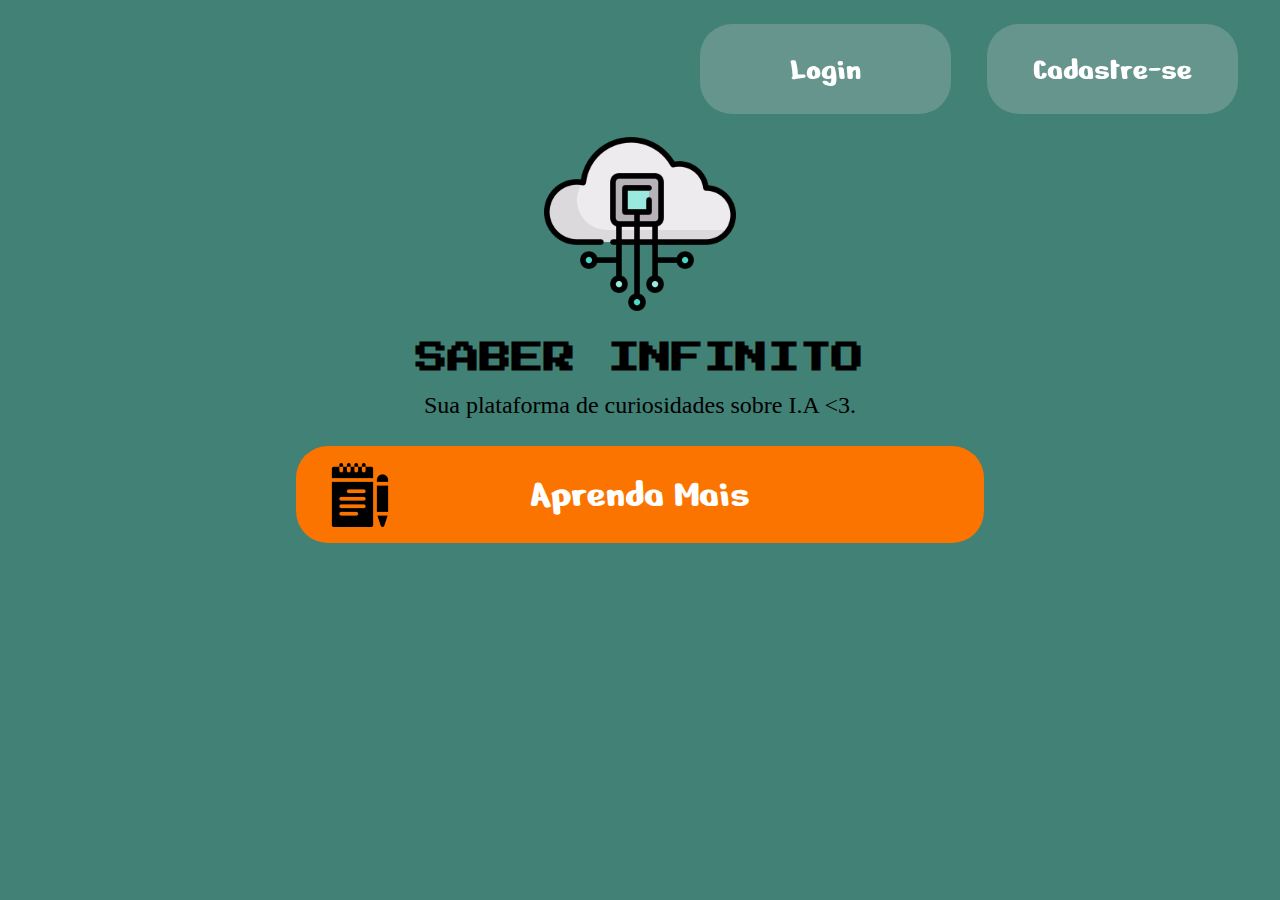
<file: index.html>
<!DOCTYPE html>
<html lang="pt-br">
<head>
    <meta charset="UTF-8">
    <meta name="viewport" content="width=device-width, initial-scale=1.0">
    <title>Blog - I.A</title>
    <link rel="stylesheet" href="./css/mobile.css">
    <link rel="shortcut icon" href="./images/icon-robot.png" type="image/x-icon">
    <link rel="preconnect" href="https://fonts.gstatic.com">
    <link rel="preconnect" href="https://fonts.gstatic.com">
    <link href="https://fonts.googleapis.com/css2?family=Nerko+One&display=swap" rel="stylesheet">
    <link href="https://fonts.googleapis.com/css2?family=Press+Start+2P&display=swap" rel="stylesheet">
    <link rel="stylesheet" href="./css/main.css">
</head>
<body>
    <div id='container'>
        <section id='home'>
            <img src="./images/home.png" alt="Inteligência Artificial">
            <h1>SABER INFINITO</h1>
            <p>Sua plataforma de curiosidades sobre I.A <3.</p>
        </section>
        <a href="./conteudo_ia.html" class='button aprenda'>Aprenda Mais</a>
        <div id='logar'>
            <a href="./login.html" class="button">Login</a>
            <a href="./cadastro.html" class='button'>Cadastre-se</a>
        </div>
        
    </nav>
    </div>
</body>
</html>
</file>
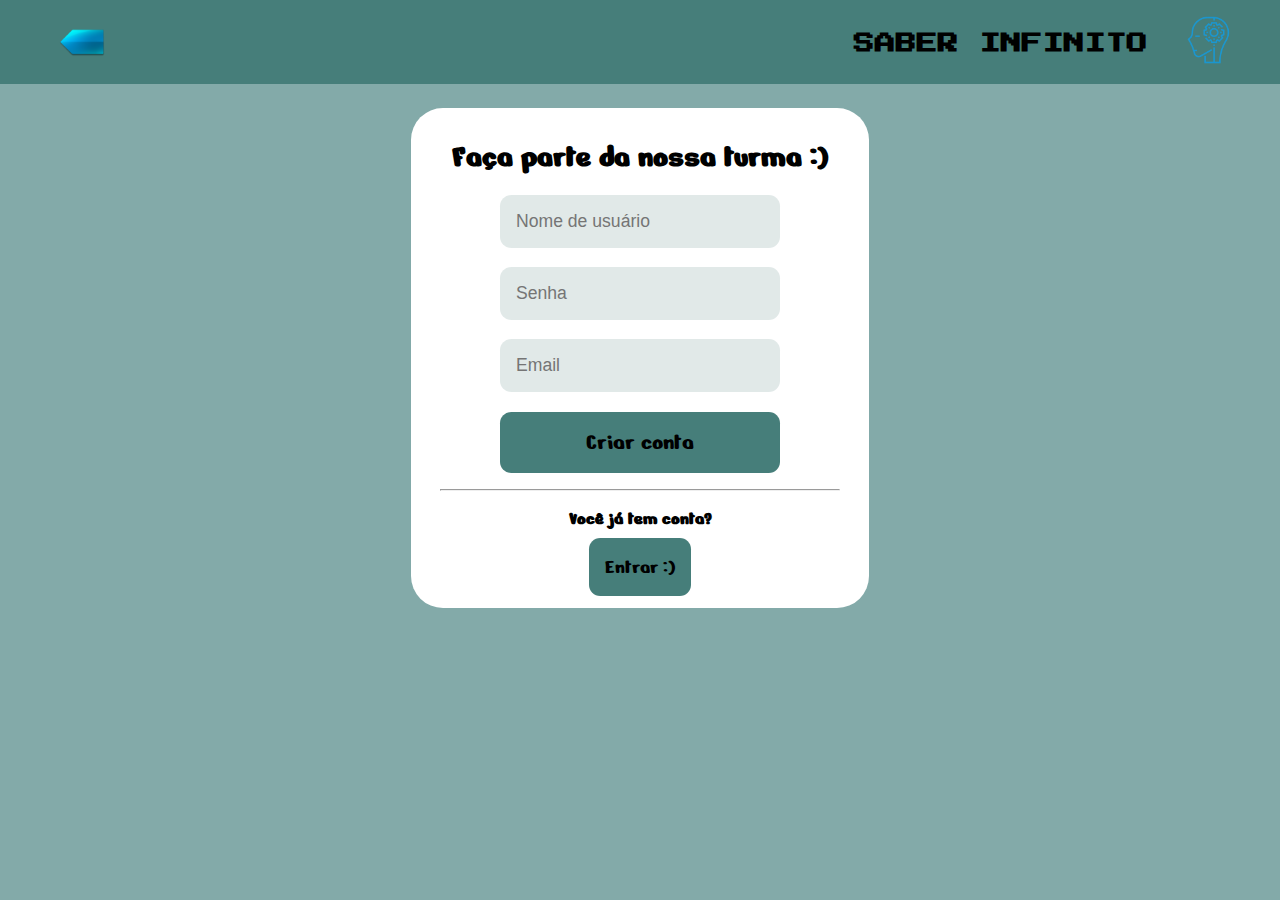
<file: cadastro.html>
<!DOCTYPE html>
<html lang="pt-br">
<head>
    <meta charset="UTF-8">
    <meta name="viewport" content="width=device-width, initial-scale=1.0">
    <title>Blog - I.A</title>
    <link rel="shortcut icon" href="./images/icon-robot.png" type="image/x-icon">
    <link rel="preconnect" href="https://fonts.gstatic.com">
    <link rel="preconnect" href="https://fonts.gstatic.com">
    <link href="https://fonts.googleapis.com/css2?family=Nerko+One&display=swap" rel="stylesheet">
    <link href="https://fonts.googleapis.com/css2?family=Press+Start+2P&display=swap" rel="stylesheet">
    <link rel="stylesheet" href="./css/cadastro.css">

</head>
<body>
    <header>
            
        <div id='logo'>
            <a href="./index.html"><img id= 'seta' src="./images/seta_azul.png" alt="Seta"></a>
            <h2>SABER INFINITO</h2>
            <a href="./index.html"><img src="./images/logo.png" alt="logo"></a>
            <a href="./index.html" id='home_mobi'>Home</a>
        </div>
    </header>
    <main>
        <h1>Faça parte da nossa turma :)</h1>
        <form action="">
            <input type="text" class='form' placeholder='Nome de usuário' name='user'>
            <input type="password" class='form' placeholder='Senha' name='password'>
            <input type='email' class='form' placeholder='Email' name='nome'>
            <input type="submit" class='form submit' value='Criar conta'>
        </form>
        <hr>
        <h3>Você já tem conta?</h3>
        <a href="./login.html">Entrar :)</a>
    </main>
</body>
</html>
</file>
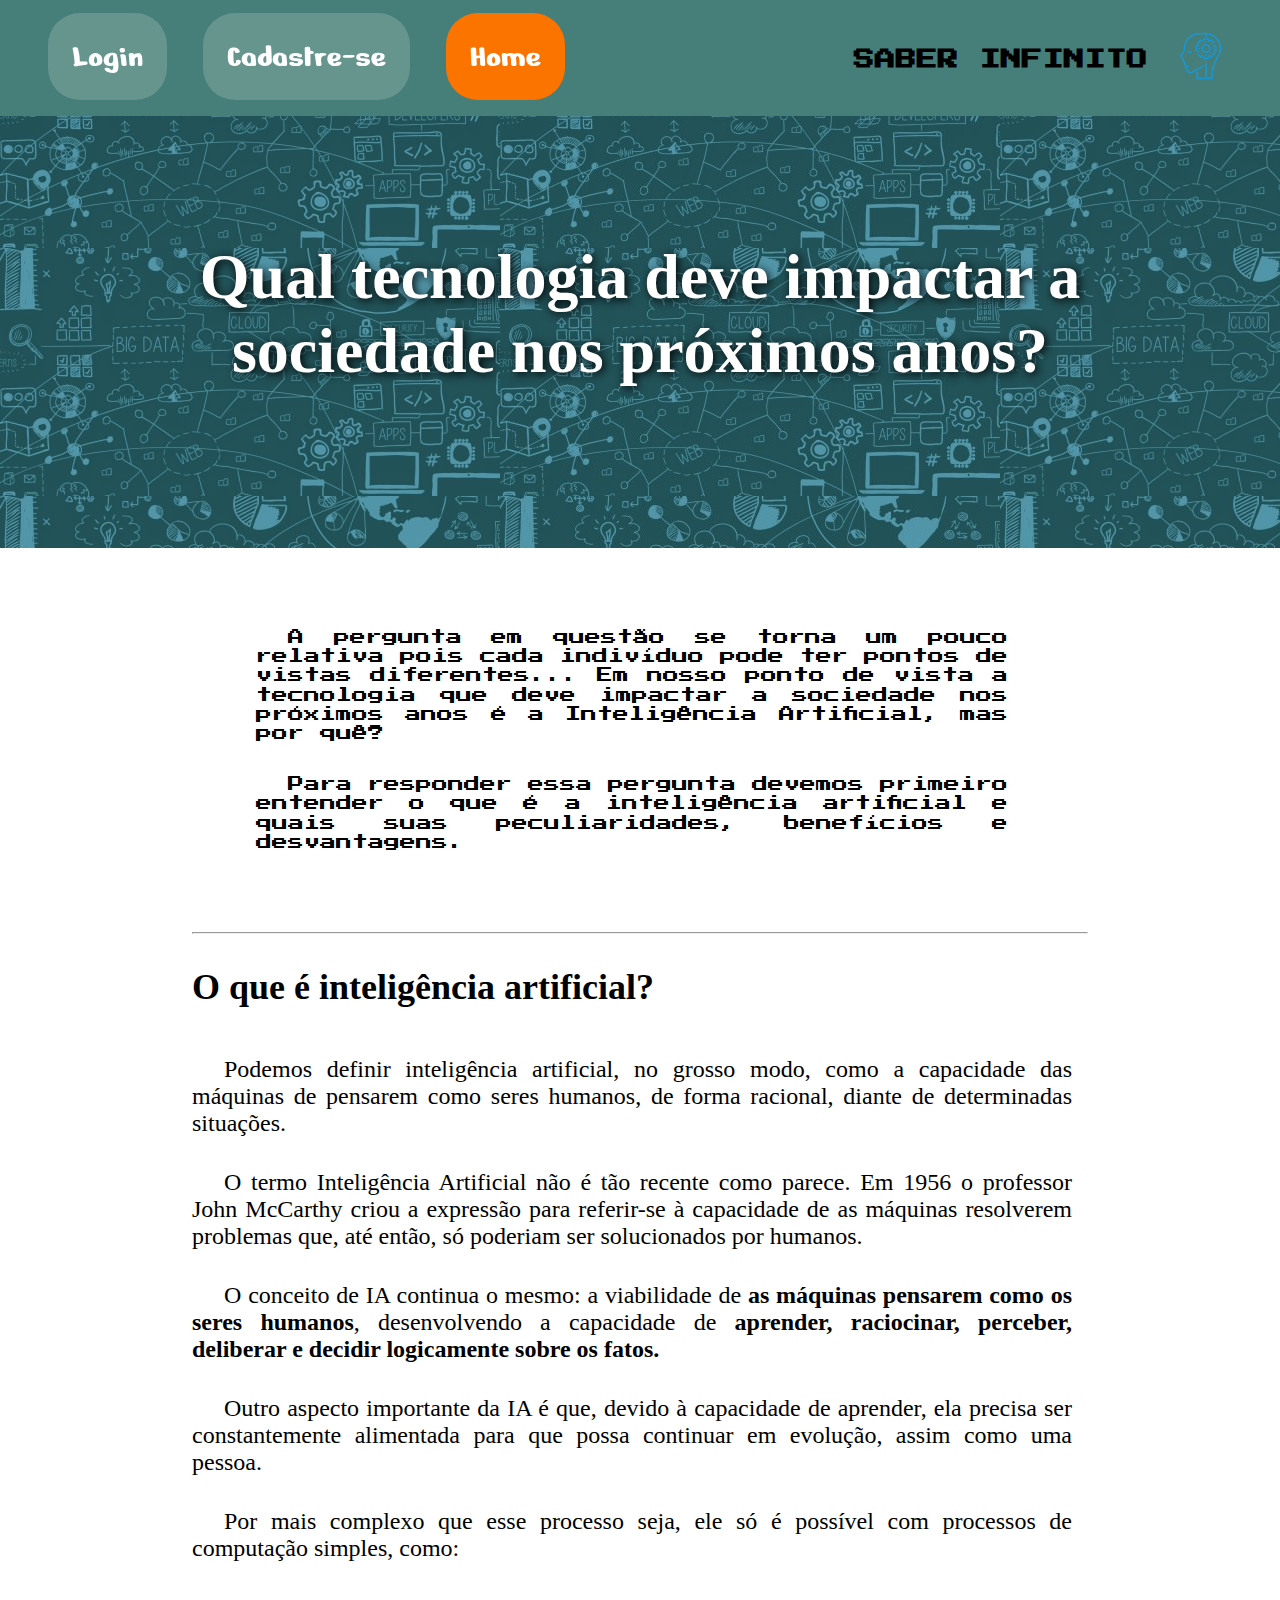
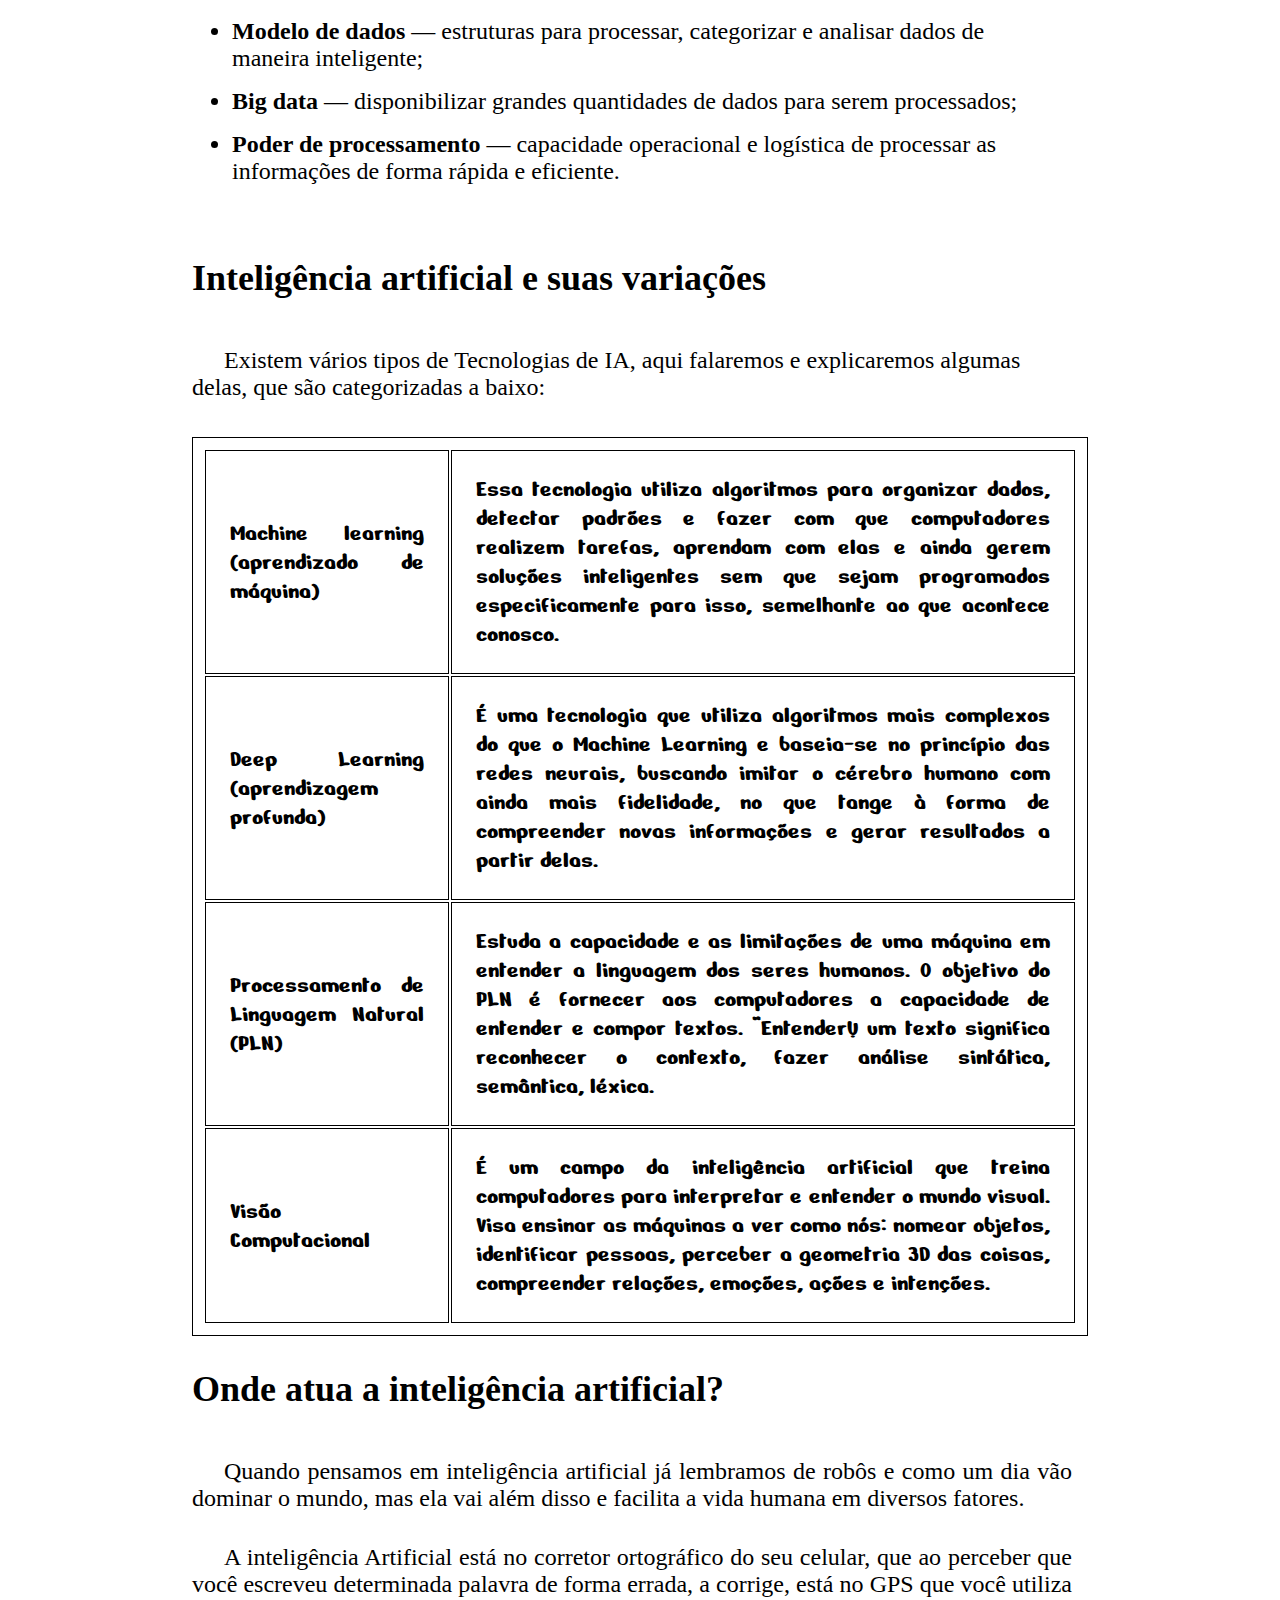
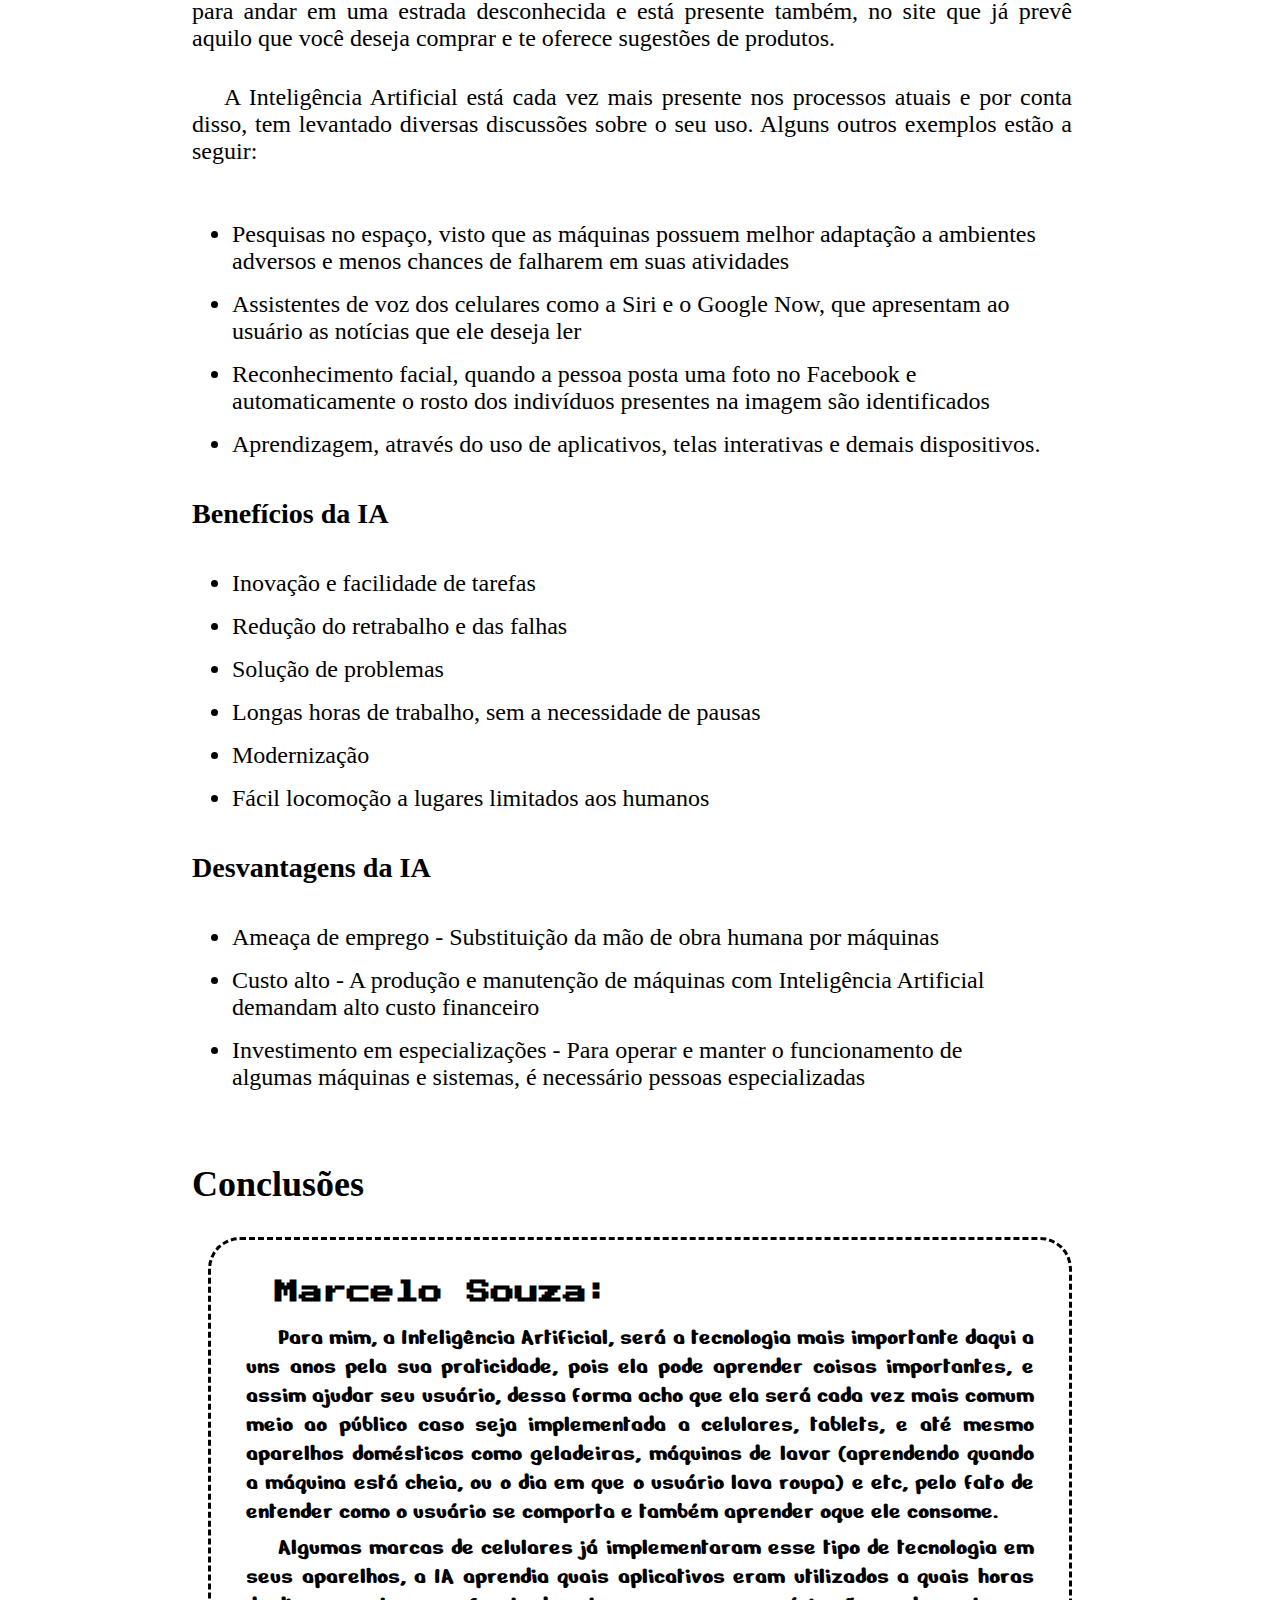
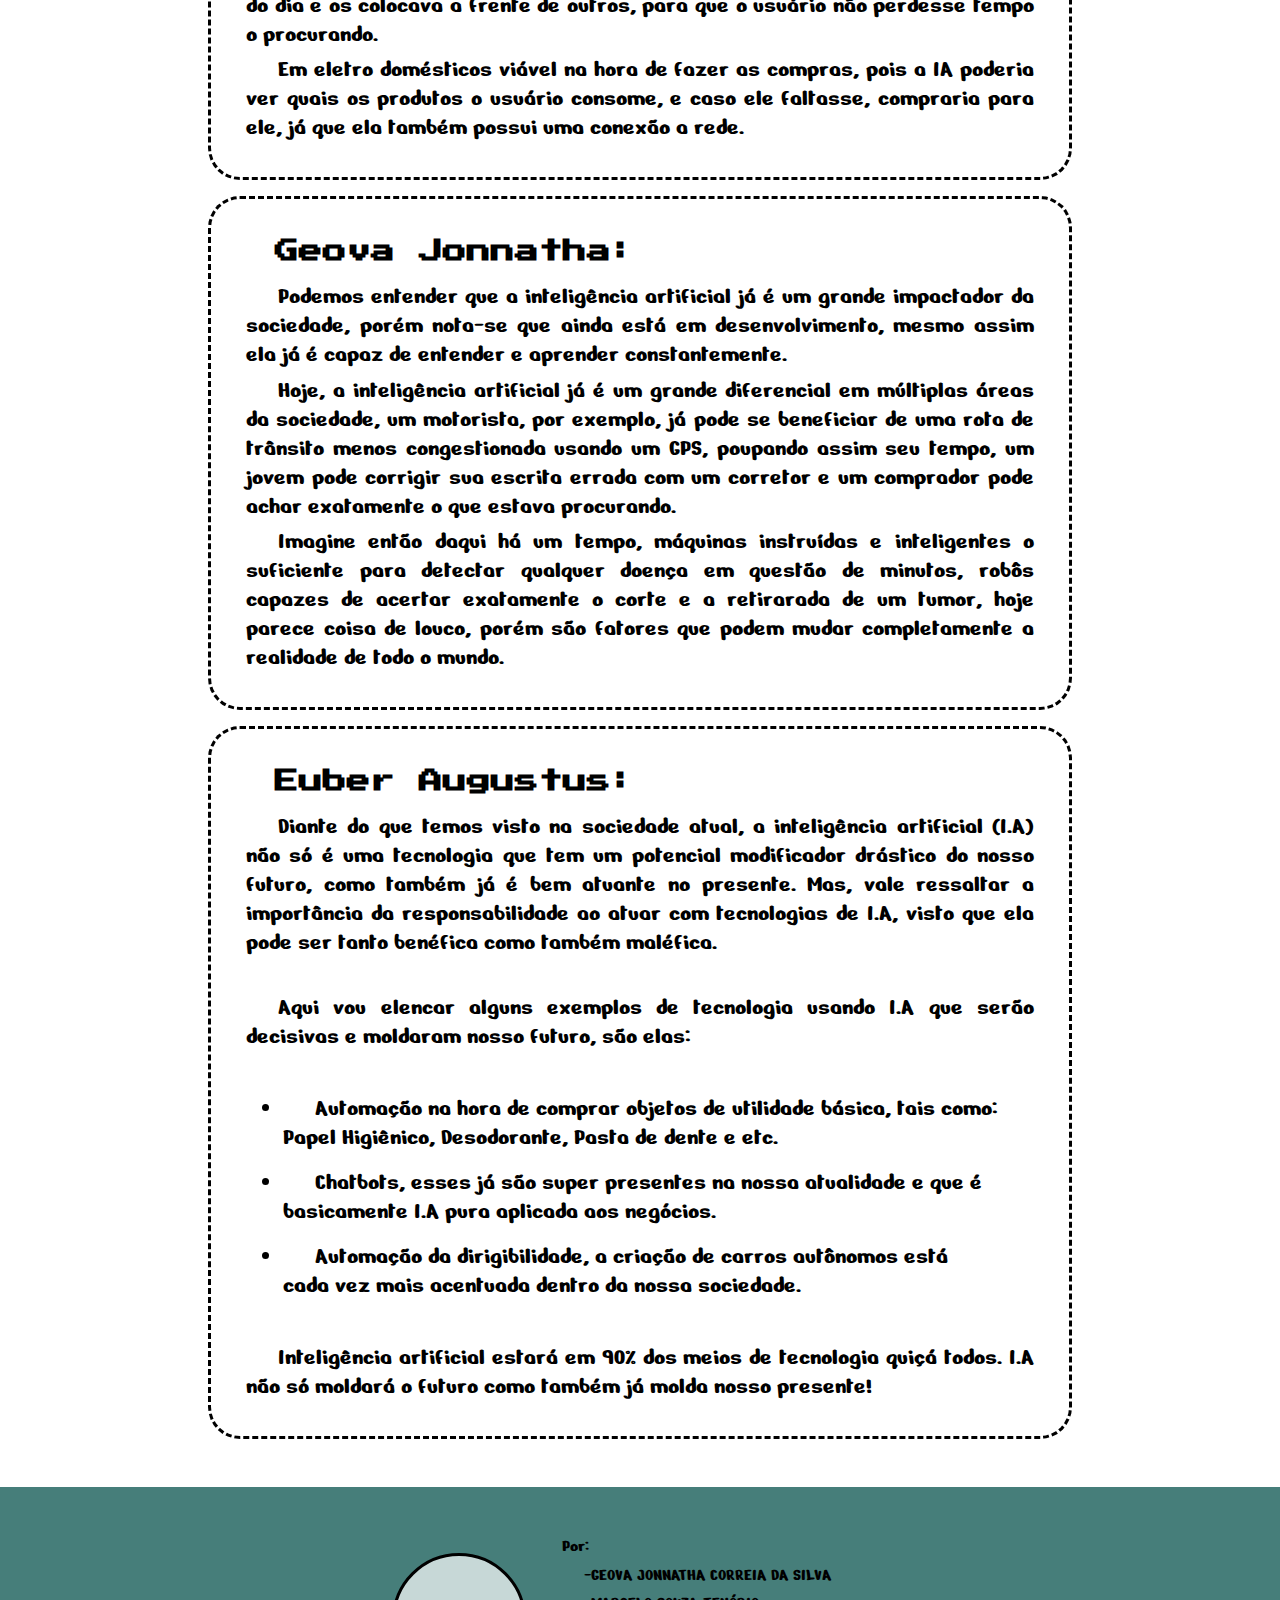
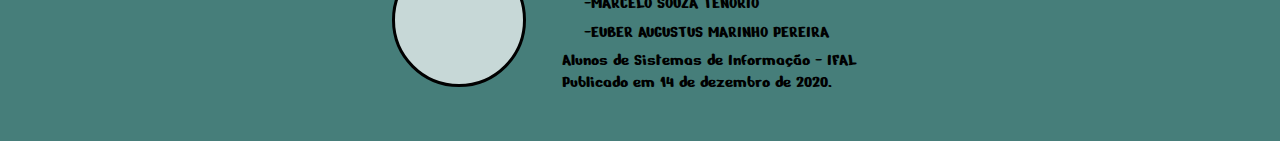
<file: conteudo_ia.html>
<!DOCTYPE html>
<html lang="pt-br">
<head>
    <meta charset="UTF-8">
    <meta name="viewport" content="width=device-width, initial-scale=1.0">
    <title>Blog - I.A</title>
    <link rel="shortcut icon" href="./images/icon-robot.png" type="image/x-icon">
    <link rel="preconnect" href="https://fonts.gstatic.com">
    <link rel="preconnect" href="https://fonts.gstatic.com">
    <link href="https://fonts.googleapis.com/css2?family=Nerko+One&display=swap" rel="stylesheet">
    <link href="https://fonts.googleapis.com/css2?family=Press+Start+2P&display=swap" rel="stylesheet">
    <link rel="stylesheet" href="./css/conteudo_ia.css">

</head>
<body>
    <header>
        <div id='logo'>
            <h2>SABER INFINITO</h2>
            <a href="./index.html"><img src="./images/logo.png" alt="logo"></a>
            
        </div>
            <nav>
                <button id ='botao_nav' onclick="nav_menu_on()">
                    Menu
                </button>
                <ul id='navega'>   
                    <li>
                        <a href="./login.html" class="button">Login</a>
                    </li>
                    <li>
                        <a href="./cadastro.html" class='button'>Cadastre-se</a>
                    </li>
                    <li>
                        <a href="./index.html" class='button home'>Home</a>
                    </li>
                </ul>
            </nav>
        </header>
        <main>
        <div id='top'>
            <div id='top_fundo'>
                <h1>Qual tecnologia deve impactar a sociedade nos próximos anos?</h1>
            </div>
        </div>
        
        <article>
            <div class='content'>
                <p>
                    A pergunta em questão se torna um pouco relativa pois cada indivíduo pode ter pontos de vistas diferentes...
                    Em nosso ponto de vista a tecnologia que deve impactar a sociedade nos próximos anos é a Inteligência Artificial, mas por quê?
                </p>
                <p>
                    Para responder essa pergunta devemos primeiro entender o que é a inteligência artificial e quais suas peculiaridades, benefícios e desvantagens.
                </p>
            </div>
            <hr>
            <h2>O que é inteligência artificial?</h2>
            <p>Podemos definir inteligência artificial, no grosso modo, como a capacidade das máquinas de pensarem como seres humanos, de forma racional, diante de determinadas situações.</p>
            <p>
                O termo Inteligência Artificial não é tão recente como parece. Em 1956 o professor John McCarthy criou a expressão para referir-se à capacidade de as máquinas resolverem problemas que, até então, só poderiam ser solucionados por humanos.
            </p>
            <p>
                O conceito de IA continua o mesmo: a viabilidade de <strong>as máquinas pensarem como os seres humanos</strong>, desenvolvendo a capacidade de <strong>aprender, raciocinar, perceber, deliberar e decidir logicamente sobre os fatos.</strong> 
            </p>
            <p>
                Outro aspecto importante da IA é que, devido à capacidade de aprender, ela precisa ser constantemente alimentada para que possa continuar em evolução, assim como uma pessoa.
            </p> 
            <p>
                Por mais complexo que esse processo seja, ele só é possível com processos de computação simples, como:
            </p>
            <ul>
                <li><strong>Modelo de dados</strong> — estruturas para processar, categorizar e analisar dados de maneira inteligente;</li>
                <li><strong>Big data</strong> — disponibilizar grandes quantidades de dados para serem processados;</li>
                <li><strong>Poder de processamento</strong> — capacidade operacional e logística de processar as informações de forma rápida e eficiente.</li>
            </ul>
            <h2>Inteligência artificial e suas variações</h2>
            <p class="informacao">
                Existem vários tipos de Tecnologias de IA, aqui falaremos e explicaremos algumas delas, que são categorizadas a baixo: 
            </p>
        
            <table id="tabela">
                <tr colspan = 2>
                    <td>
                        Machine learning (aprendizado de máquina)
                    </td>
                    <td>
                        Essa tecnologia utiliza algoritmos para organizar dados, detectar padrões e fazer com que
                        computadores realizem tarefas, aprendam com elas e ainda gerem soluções inteligentes sem
                        que sejam programados especificamente para isso, semelhante ao que acontece conosco.
                    </td>
                </tr>
                <tr colspan = 2>
                    <td>
                        Deep Learning (aprendizagem profunda)
                    </td>
                    <td>
                        É uma tecnologia que utiliza algoritmos mais complexos do que o Machine Learning e baseia-se
                        no princípio das redes neurais, buscando imitar o cérebro humano com ainda mais fidelidade, no
                        que tange à forma de compreender novas informações e gerar resultados a partir delas.
                    </td>
                </tr>
                <tr colspan = 2>
                    <td>
                        Processamento de Linguagem Natural (PLN)
                    </td>
                    <td>
                        Estuda a capacidade e as limitações de uma máquina em entender a linguagem dos seres
                        humanos. O objetivo do PLN é fornecer aos computadores a capacidade de entender e compor
                        textos. “Entender” um texto significa reconhecer o contexto, fazer análise sintática, semântica,
                        léxica.
                    </td>
                </tr>
                <tr colspan = 2>
                    <td>
                        Visão Computacional
                    </td>
                    <td>
                        É um campo da inteligência artificial que treina computadores para interpretar e entender o
                        mundo visual. Visa ensinar as máquinas a ver como nós: nomear objetos, identificar pessoas,
                        perceber a geometria 3D das coisas, compreender relações, emoções, ações e intenções.
                    </td>
                </tr>
            </table>

            <h2>Onde atua a inteligência artificial?</h2>
            <p>
                Quando pensamos em inteligência artificial já lembramos de robôs e como um dia vão dominar o mundo, mas ela vai além disso e facilita a vida humana em diversos fatores. 
            </p>
            <p>
                A inteligência Artificial está no corretor ortográfico do seu celular, que ao perceber que você escreveu determinada palavra de forma errada, a corrige, está no GPS que você utiliza para andar em uma estrada desconhecida e está presente também, no site que já prevê aquilo que você deseja comprar e te oferece sugestões de produtos.
            </p>
            <p>A Inteligência Artificial está cada vez mais presente nos processos atuais e por conta disso, tem levantado diversas discussões sobre o seu uso. Alguns outros exemplos estão a seguir:</p>
            <ul>
                <li>Pesquisas no espaço, visto que as máquinas possuem melhor adaptação a ambientes adversos e menos chances de falharem em suas atividades</li>
                <li>Assistentes de voz dos celulares como a Siri e o Google Now, que apresentam ao usuário as notícias que ele deseja ler</li>
                <li>Reconhecimento facial, quando a pessoa posta uma foto no Facebook e automaticamente o rosto dos indivíduos presentes na imagem são identificados</li>
                <li>Aprendizagem, através do uso de aplicativos, telas interativas e demais dispositivos.</li>
            </ul>
            <h3>Benefícios da IA</h3>
            <ul>
                <li>Inovação e facilidade de tarefas</li>
                <li>Redução do retrabalho e das falhas</li>
                <li>Solução de problemas</li>
                <li>Longas horas de trabalho, sem a necessidade de pausas</li>
                <li>Modernização</li>
                <li>Fácil locomoção a lugares limitados aos humanos</li>
            </ul>
            <h3>Desvantagens da IA</h3>
            <ul>
                <li>Ameaça de emprego - Substituição da mão de obra humana por máquinas</li>
                <li>Custo alto - A produção e manutenção de máquinas com Inteligência Artificial demandam alto custo financeiro</li>
                <li>Investimento em especializações - Para operar e manter o funcionamento de algumas máquinas e sistemas, é necessário pessoas especializadas</li>
            </ul>
            <h2>Conclusões</h2>
            
            <div class='marcelo conclu'>
                <h4>Marcelo Souza:</h4>
                <p>
                    Para mim, a Inteligência Artificial, será a tecnologia mais importante daqui a uns anos  pela sua praticidade, pois ela pode aprender coisas importantes, e assim ajudar seu usuário, dessa forma acho que ela será cada vez mais comum meio ao público
                    caso seja implementada a celulares, tablets, e até mesmo aparelhos domésticos como geladeiras, máquinas de lavar (aprendendo quando a máquina está cheia, ou o dia em que o usuário lava roupa) e etc, pelo fato de entender como o usuário se comporta e também aprender oque ele consome. 
                </p>
                <p>
                    Algumas marcas de celulares já implementaram esse
                    tipo de tecnologia em seus aparelhos, a IA aprendia quais aplicativos eram utilizados a quais horas do dia e os colocava a frente de outros, para que o usuário não perdesse tempo o procurando. 
                </p>
                <p>
                    Em eletro domésticos viável na hora de fazer as compras, pois
                    a IA poderia ver quais os produtos o usuário consome, e caso ele faltasse, compraria para ele, já que ela também possui uma conexão a rede.
                </p>
            </div>
            <div class='geova conclu'>
                <h4>Geova Jonnatha:</h4>
                <p>
                    Podemos entender que a inteligência artificial já é um grande impactador da sociedade, porém nota-se que ainda está em desenvolvimento, mesmo assim ela já é capaz de entender e aprender constantemente.
                </p>
                <p>
                    Hoje, a inteligência artificial já é um grande diferencial em múltiplas áreas da sociedade, um motorista, por exemplo, já pode se beneficiar de uma rota de trânsito menos congestionada usando um GPS, poupando assim seu tempo, um jovem pode corrigir sua escrita errada com um corretor e um comprador pode achar exatamente o que estava procurando.
                </p>
                <p>
                    Imagine então daqui há um tempo, máquinas instruídas e inteligentes o suficiente para detectar qualquer doença em questão de minutos, robôs capazes de acertar exatamente o corte e a retirarada de um tumor, hoje parece coisa de louco, porém são fatores que podem mudar completamente a realidade de todo o mundo.
                </p>
            </div>
            <div class='euber conclu'>
                <h4>Euber Augustus:</h4>
                <p>
                    Diante do que temos visto na sociedade atual, a inteligência artificial (I.A) não só é uma tecnologia que tem um potencial modificador
                    drástico do nosso futuro, como também já é bem atuante no presente. Mas, vale ressaltar a importância da responsabilidade ao 
                    atuar com tecnologias de I.A, visto que ela pode ser tanto benéfica como também maléfica. </p>
                <br/>
                    <p>Aqui vou elencar alguns exemplos de tecnologia usando I.A que serão decisivas e moldaram nosso futuro, são elas:</p>
                    <ul>
                        <li>Automação na hora de comprar objetos de utilidade básica, tais como: Papel Higiênico, Desodorante, Pasta de dente e etc.</li>
                        <li>Chatbots, esses já são super presentes na nossa atualidade e que é basicamente I.A pura aplicada aos negócios.</li>
                        <li>Automação da dirigibilidade, a criação de carros autônomos está cada vez mais acentuada dentro da nossa sociedade.</li>
                    </ul>
                    <p>Inteligência artificial estará em 90% dos meios de tecnologia quiçá todos. I.A não só moldará o futuro como também já molda nosso presente!</p>
            </div>                 
        </article>
    </main>
    <footer>
        <div id='icone'>
                
        </div>
        <div id='criadores'>
            Por: </br>
            <span class='fun'>-GEOVA JONNATHA CORREIA DA SILVA</span>
            <span class='fun'>-MARCELO SOUZA TENÓRIO</span>
            <span class='fun'>-EUBER AUGUSTUS MARINHO PEREIRA</span>

            Alunos de Sistemas de Informação - IFAL</br>

            Publicado em 14 de dezembro de 2020.
        </div>
    </footer>
    <script>
        menu = false;
        function nav_menu_on(){
            if (!menu){
                menu = true;
                document.getElementById('navega').style.display = 'block';
            }
            else {
                menu = false;
                document.getElementById('navega').style.display = 'none';
            }
        }
    </script>
</body>
</html>
</file>
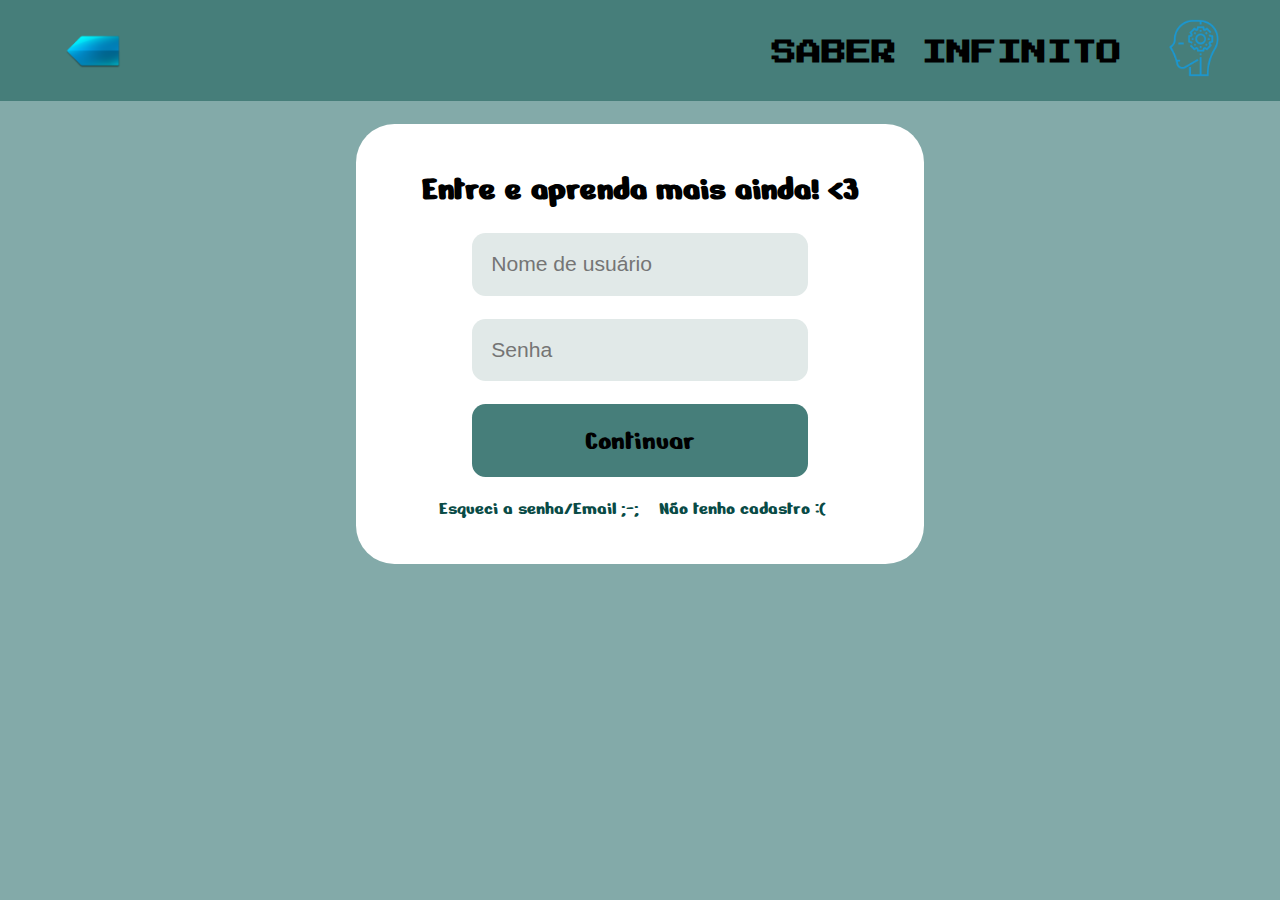
<file: login.html>
<!DOCTYPE html>
<html lang="pt-br">
    <head>
        <meta charset="UTF-8">
        <meta name="viewport" content="width=device-width, initial-scale=1.0">
        <title>Blog - I.A</title>
        <link rel="shortcut icon" href="./images/icon-robot.png" type="image/x-icon">
        <link rel="preconnect" href="https://fonts.gstatic.com">
        <link rel="preconnect" href="https://fonts.gstatic.com">
        <link href="https://fonts.googleapis.com/css2?family=Nerko+One&display=swap" rel="stylesheet">
        <link href="https://fonts.googleapis.com/css2?family=Press+Start+2P&display=swap" rel="stylesheet">
        <link rel="stylesheet" href="./css/login.css">
    </head>
    <body>
        <header>
            
            <div id='logo'>
                <a href="./index.html"><img id= 'seta' src="./images/seta_azul.png" alt="Seta"></a>
                <h2>SABER INFINITO</h2>
                <a href="./index.html"><img src="./images/logo.png" alt="logo"></a>
                <a href="./index.html" id='home_mobi'>Home</a>
            </div>
        </header>
        <main>
            <h1>Entre e aprenda mais ainda! <3</h1>
            <form action="">
                <input type="text" class='form' placeholder='Nome de usuário' nome='user'>
                <input type="password" class='form' placeholder='Senha' nome='password'>
                <input type="submit" class='form submit' value='Continuar'>
            </form>
            <a href="">Esqueci a senha/Email ;-;</a>
            <a href="./cadastro.html">Não tenho cadastro :(</a>
        </main>

    </body>
</html>
</file>
<file: css/mobile.css>
*{
    margin: 0;
    padding: 0;
}
body {
    background-color: #418176;
    
}
#container {
    margin-top: 2rem;
    text-align: center;    
    
}
#home img{
    width:60vw;
    display: inline-block;

}

#home h1{
    font-family: 'Press Start 2P', cursive;
    font-size: 8vw;
}
#home p {
    font-size: 5vw;
    margin-bottom: 3vh
}

#home img, #home p, #home h1{
    margin-top: 2vh;
}


.button {
    display: block;
    border-radius: 0.5rem;
    font-family: 'Nerko One', cursive;
    color: white;
    font-size: 7vw;
    padding: 3vw;
    text-decoration: none;
    background-color: #65958D;
    margin: 2vw 3vw;
    transition: 0.5s;
}
.button:hover {
    background-color: #01B4C5;
}

.aprenda {
    background-color: #FB7400;
    background-image: url('../images/planejamento.png');
    background-size: 10%;
    background-position: 8vw;
    background-repeat: no-repeat;
    padding: 3vw 6vw;
    
}

.aprenda:hover {
    background-color: #AA7939;
}
</file>
<file: css/main.css>
@media screen and (min-width: 760px){
    #home img{
        margin-top: 6rem;
        width: 12rem;
        display: inline-block;
    
    }
    #home h1{
        font-family: 'Press Start 2P', cursive;
        font-size: 2rem;
    }
    #home p {
        font-size: 1.5rem;
    }

    .button {
        display: inline-block;
        border-radius: 2rem;
        font-family: 'Nerko One', cursive;
        color: white;
        font-size: 2rem;
        padding: 1.6rem;
        text-decoration: none;
        background-color: #65958D;
        margin: 1rem;

    }
    #logar {
        position: fixed;
        top: 0.5rem;
        right: 2vw;
    }
    #logar a {
        width: 200px;
    }
    .aprenda {
        background-color: #FB7400;
        display: block;
        position: relative;
        left: 50%;
        margin: 0;
        font-size: 2.5rem;
        transform: translateX(-50%);
        max-width: 50vw;
        margin-bottom: 2.8vh;
        padding: 1.5rem;
        background-image: url('../images/planejamento.png');
        background-size: 4rem;
        background-position: 2rem;
        background-repeat: no-repeat;
        
    }


}
</file>
<file: css/cadastro.css>
*{
    margin: 0;
    padding: 0;
    
}

header {
    position: relative;
    text-align: right;
    background-color: #467E7A;

}
#seta {
    position: absolute;
    top: 1.2rem;
    left: 2vw;

}
#logo {
    padding: 1rem;
}

header h2{
    display: inline-block;
    font-size: 1.3rem;
    position: relative;
    transform: translateY(-50%);
    font-family: 'Press Start 2P', cursive;
}
header img {
    width: 3rem;
    margin: 0 2rem;
}
body {
    background-color: #83AAA9;
}

main {
    font-family: 'Nerko One', cursive;
    position: relative;
    top: 1.5rem;
    background-color: white;
    width: 50%;
    height: 50%;
    margin: auto;
    padding: 1.8rem;
    max-width: 25rem;
    border-radius: 2rem;
    text-align: center;
}
form {
    text-align: center;
}
.form {
    font-size: 1.1rem;
    margin-top: 1.2rem;
    width: 70%;
    box-sizing: border-box;
    display: inline-block;
    padding: 1rem;
    border: none;
    background-color: #094b451f;
    border-radius:0.7rem;
}
.submit{
    border: none;
    font-family: 'Nerko One', cursive;
    font-size: 1.5rem;
    text-align:center;
    background-color: #467E7A;
    transition: 0.8s;
}

.submit:hover {
    cursor: pointer;
    background-color: #094B46;
    color: white;
}
hr {
    margin: 1rem 0;
}
h3 {
    margin-bottom: 1.5rem;
}
main a{
    border-radius: 0.7rem;
    color: black;
    padding: 1rem;
    text-decoration: none;
    background-color: #467E7A;
    transition: 0.8s;
    font-size: 1.3rem;
    text-align:center;

}
main a:hover {
    cursor: pointer;
    background-color: #094B46;
    color: white;
}
#home_mobi {
    display: none;
}

@media screen and (max-width:600px){
    *{
        margin: 0;
        padding: 0;
        font-size: 3vh;
    }
    header {
        text-align: center;
        background-color: #467E7A;
        margin: 0;
        
    }
    #home_mobi {
        display: inline-block;
    }
    #logo {
        width: 100%;
        padding: 0;
    }
    header img {
        display: none;
    }
    header a {
        display: inline-block;
        width: 100%;
        background-color:#FB7400;
        font-family: 'Nerko One', cursive;
        text-decoration: none;
        color: white;
        font-size: 1.8rem;
        margin: 0 0 0.5rem 0

    }
    header h2{
        transform: none;
        position:none;
        display: block;
        font-family: 'Press Start 2P', cursive;
        padding: 0.5rem;
    }
    #seta {
        display: none;

    }
    main {
        box-sizing: border-box;
        width: 100%;
        height: 100%;
        margin: auto;
        padding: 1.6rem;
        max-width: none;
        border-radius: 0;
        text-align: center
    }
    form {
        text-align: center;
    }
    .form {
        font-size: 1.0rem;
        margin-top: 1.1rem;
        width: 99%;
        box-sizing: border-box;
        padding: 0.9rem;
    }
    .submit{
        border: none;
        font-family: 'Nerko One', cursive;
        font-size: 1.4rem;
        text-align:center;
        background-color: #467E7A;
        transition: 0.8s;
    }
    main h1 {
        font-size: 1.7rem;
    }
    hr {
        margin: 0.9rem 0;
    }
    h3 {
        font-size: 1.1rem;
    }
    main a{
        display: inline-block;
        width: 70%;
        padding: 0.6rem;
        transition: 0.8s;
        font-size: 1.4rem;
        text-align:center;
        
    }

}
</file>
<file: css/conteudo_ia.css>
*{
    margin: 0;
    padding: 0;
}

header {
    position: fixed;
    width:100%;
    text-align: right;
    background-color: #467E7A;

}
header h2{
    display: inline-block;
    font-size: 1.3rem;
    position: relative;
    transform: translateY(-50%);
    font-family: 'Press Start 2P', cursive;
    margin: 0;
}
header img {
    width: 3rem;
    margin: 0 1.5rem;
}
#botao_nav{
    display: none;
}
#logo {
    padding: 2rem;
}
nav {
    position: fixed;
    top: -0.2rem;
    margin-left: 2rem;
}
nav li{
    list-style: none;
    display: inline-block;
}
#top{
    text-align: center;
    color:white;
    font-size: 2rem;
    background-image: url('../images/fundo.jpg');
    padding-top: 5rem;
    text-shadow: 2px 2px 10px black;
}
#top_fundo{
    background-color: #0fb3a03a;
    padding: 10rem;
}
.padrao{
    font-family: "Press Start 2P", "cursive";
    text-align: center;
}
.informacao{
    font-family: cursive;
    text-align: left;
}
table{
    display: block;
    margin-left: auto;
    margin-right: auto;
    margin-top: 20px;
    margin-bottom: 20px;
    padding: 10px;
}
td,tr{
    padding: 10vw;
    border: 1px solid black;
}
#tabela{
    text-align: justify;
    font-family: "Press Start 2P", "cursive";
    font-size: 10vw;
    border: 1px solid black;
    width: 100%;
}

.button {
    display: inline-block;
    border-radius: 2rem;
    font-family: 'Nerko One', cursive;
    color: white;
    font-size: 2rem;
    padding: 1.5rem;
    text-decoration: none;
    background-color: #65958D;
    margin: 1rem;
    transition: 0.8s;

}
.button:hover {
    background-color: #01B4C5;
}
.home {
    background-color: #FB7400;
    font-size: 2rem;
    max-width: 50vw;
    margin-bottom: 2.8vh;
    padding: 1.5rem;
}
.home:hover {
    background-color: #AA7939;
}

article {
    font-size: 1.5rem;
    margin: auto;
    padding: 2rem;
    max-width: 70vw;    
    background-color: #fff;
}

article p {
    text-indent: 2rem;
    text-align: justify;
    padding: 1rem 1rem 1rem 0;
}

article ul {
    padding: 1.5rem;
}
article li {
    margin: 1rem;
}
#icone {
    width: 10vw;
    height: 10vw;
    background-color:rgba(255, 255, 255, 0.699);
    display: inline-block;
    border-radius: 50%;
    background-image: url('https://img.icons8.com/ios/50/000000/laptop--v2.png');
    background-size: 5vw;
    background-position: center;
    background-repeat: no-repeat;
    border: 3px solid black;

}
hr {
    margin: 2rem 0 2rem 0;
}
h2 {
    margin: 2rem 0 2rem 0;
}
footer {
    padding: 1rem; 
    text-align: center;
    font-family:'Nerko One', cursive;
    background-color: #467E7A;
    color: black;
}
#criadores {
    font-size: 1.1rem;
    display: inline-block;
    padding: 2rem;
    text-align: left;
}
.fun {
    text-indent: 1rem;
    display: block;
    margin: 0.4rem;
}

.content{
    margin:auto;
    font-family: "Press Start 2P", "cursive";
    font-size: 1rem;
    padding: 2rem;
    max-width: 60vw;
    line-height: 1.2rem;
}

 td {
     font-family: 'Nerko One', cursive;;
    font-size: 1.5rem;
    padding: 1.5rem;
}
.conclu {
    padding: 2rem;
    border-radius: 2rem;
    border: 3px dashed black;
    text-indent: 2rem;
    font-family: 'Nerko One', cursive;
    margin: 1rem;
}
.conclu p {
    padding: 0.2rem;
}
.conclu h4 {
    margin: 0.5rem 0 1rem 0;
    font-family: "Press Start 2P", "cursive";
    font-size: 1.5rem
}

@media screen and (max-width: 1032px) and (max-height: 1024px){
    * {
        margin: 0;
        padding: 0;
        font-size: 3vw;
    }
    header {
        display: inline-block;
        position: relative;
        text-align: center;
        background-color: #467E7A;
    }
    header h2{
        border: 5px dashed black;
        border-radius:1rem;
        padding: 2rem;
        display: block;
        font-size: 1.5rem;
        position: relative;
        transform: none;
        margin: 0;
    }
    header img {
        display: none;
    }
    
    #logo {
        padding: 2rem;
    }
    #navega {
        display: none;
    }
    nav {
        position: relative;
        padding: 0;
        margin: 0;
    }
    nav li{ 
        display: inline-block;
        width: 100%;
        list-style: none;

    }
    nav li a {
        width: 100%;
        
    }
    #botao_nav {
        width: 100%;
        border-radius:1rem;
        display: inline-block;
        border: none;
        background-color:  #65958d;
        color: white;
        box-sizing: border-box;
        font-size: 2.8rem;
        font-family: 'Nerko One', cursive;
        padding: 1rem;
        background-image: url('../images/menu-mobile.png');
        background-repeat: no-repeat;
        background-size: 4rem ;
        background-position: 4rem;
    }
    .button {    
        display: inline-block;
        border-radius: 1rem;
        color: white;
        font-size: 2rem;
        padding: 1rem;
        margin: 2vw 0 0vw 0;
        transition: 0.8s;
        list-style: none;
        box-sizing: border-box;

    }
    .home { 
        max-width: none;
        font-size: 2rem;
        margin: 2vw 0 2vw 0;
        background-color: #FB7400;
    }
    #top{
        text-align: center;
        color:white;
        padding-top: 0;

        font-size: 6rem;
    }
    #top_fundo{
        padding: 6rem;
    }
    #top_fundo h1 {
        font-size: 3rem;
        display: inline-block;
        width: 100%;
    }
    article {
        max-width:100%;
        width:100%;
        margin: 0;
        padding: 0;
    }
    .content {
        padding: 2rem;
        max-width: 100%;
    }
    .content p {
        text-align: justify;
        line-height: 1.8rem;
        font-size: 1.3rem;
    }
    hr {
        margin:2rem;
    }
    article h2 {
        font-size: 2rem;
    }
    article p, strong,li,h3 {
        font-size: 1.8rem;
    }
    
    #criadores {
        font-size: 1.8rem;

    }
    .fun {
        font-size: 1.8rem;
    }
    #icone {
        width: 9rem;
        height: 9rem;
        background-size: 7rem;
    }
}
</file>
<file: css/login.css>
*{
    margin: 0;
    padding: 0;
    font-size: 1.5vw;
}

header {
    position: relative;
    text-align: right;
    background-color: #467E7A;

}
#seta {
    position: absolute;
    top: 1.2rem;
    left: 2vw;

}
#logo {
    padding: 1rem;
}
header h2{
    display: inline-block;
    font-size: 1.3rem;
    position: relative;
    transform: translateY(-50%);
    font-family: 'Press Start 2P', cursive;
}
header img {
    width: 3rem;
    margin: 0 2rem;
}
body {
    background-color: #83AAA9;
}

main {
    font-family: 'Nerko One', cursive;
    position: relative;
    top: 1.2rem;
    background-color: white;
    width: 50%;
    height: 50%;
    margin: auto;
    padding: 2.3rem;
    max-width: 25rem;
    border-radius: 2rem;
    text-align: center;
}

main h1 {
    font-size: 1.8rem;
}
form {
    text-align: center;
}
.form {
    font-size: 1.1rem;
    margin-top: 1.2rem;
    width: 70%;
    box-sizing: border-box;
    display: inline-block;
    padding: 1rem;
    border: none;
    background-color: #094b451f;
    border-radius:0.7rem;
}
.submit{
    border: none;
    font-family: 'Nerko One', cursive;
    font-size: 1.5rem;
    text-align:center;
    background-color: #467E7A;
    transition: 0.8s;
}

.submit:hover {
    cursor: pointer;
    background-color: #094B46;
    color: white;
}


main a{
    color: #094B46;
    text-decoration: none;
    display: inline-block;
    margin-top: 1rem;
    border-radius: 0.5rem;
    transition: 0.8s;
    padding-right: 0.8rem;
}

main a:hover {
    color: black;
}
#home_mobi {
    display: none;
}
@media screen and (max-width:600px){
    *{
        margin: 0;
        padding: 0;
        font-size: 3vh;
    }
    header {
        text-align: center;
        background-color: #467E7A;
        margin: 0;
    }
    header h2 {
        padding: 0.5rem;
    }
    #home_mobi {
        display: inline-block;
    }
    #logo {
        width: 100%;
        padding: 0;
    }
    header img {
        display: none;
    }
    header a {
        display: inline-block;
        width: 100%;
        background-color:#FB7400;
        font-family: 'Nerko One', cursive;
        text-decoration: none;
        color: white;
        font-size: 1.8rem;
        margin: 0 0 0.5rem 0
    }
    header h2{
        transform: none;
        position:none;
        display: block;
        font-family: 'Press Start 2P', cursive;
        padding: 0.5rem;
    }
    #seta {
        display: none;

    }
    main {
        position: none;
        box-sizing: border-box;
        width: 100%;
        height: 100%;
        margin: auto;
        padding: 1.6rem;
        max-width: none;
        border-radius: 0;
        text-align: center
    }
    form {
        text-align: center;
    }
    .form {
        font-size: 1.0rem;
        margin-top: 1.1rem;
        width: 99%;
        box-sizing: border-box;
        padding: 0.9rem;
    }
    .submit{
        border: none;
        font-family: 'Nerko One', cursive;
        font-size: 1.4rem;
        text-align:center;
        background-color: #467E7A;
        transition: 0.8s;
    }
    main h1 {
        font-size: 1.7rem;
    }
    hr {
        margin: 0.9rem 0;
    }
    h3 {
        font-size: 1.1rem;
    }
    main a{
        display: inline-block;
        width: 100%;
        box-sizing: border-box;
        padding: 0.4rem;
        margin-top: 1rem;
        transition: 0.8s;
        font-size: 1rem;
        text-align:center;
        background-color: #094b453a;
        
    }

}
</file>
